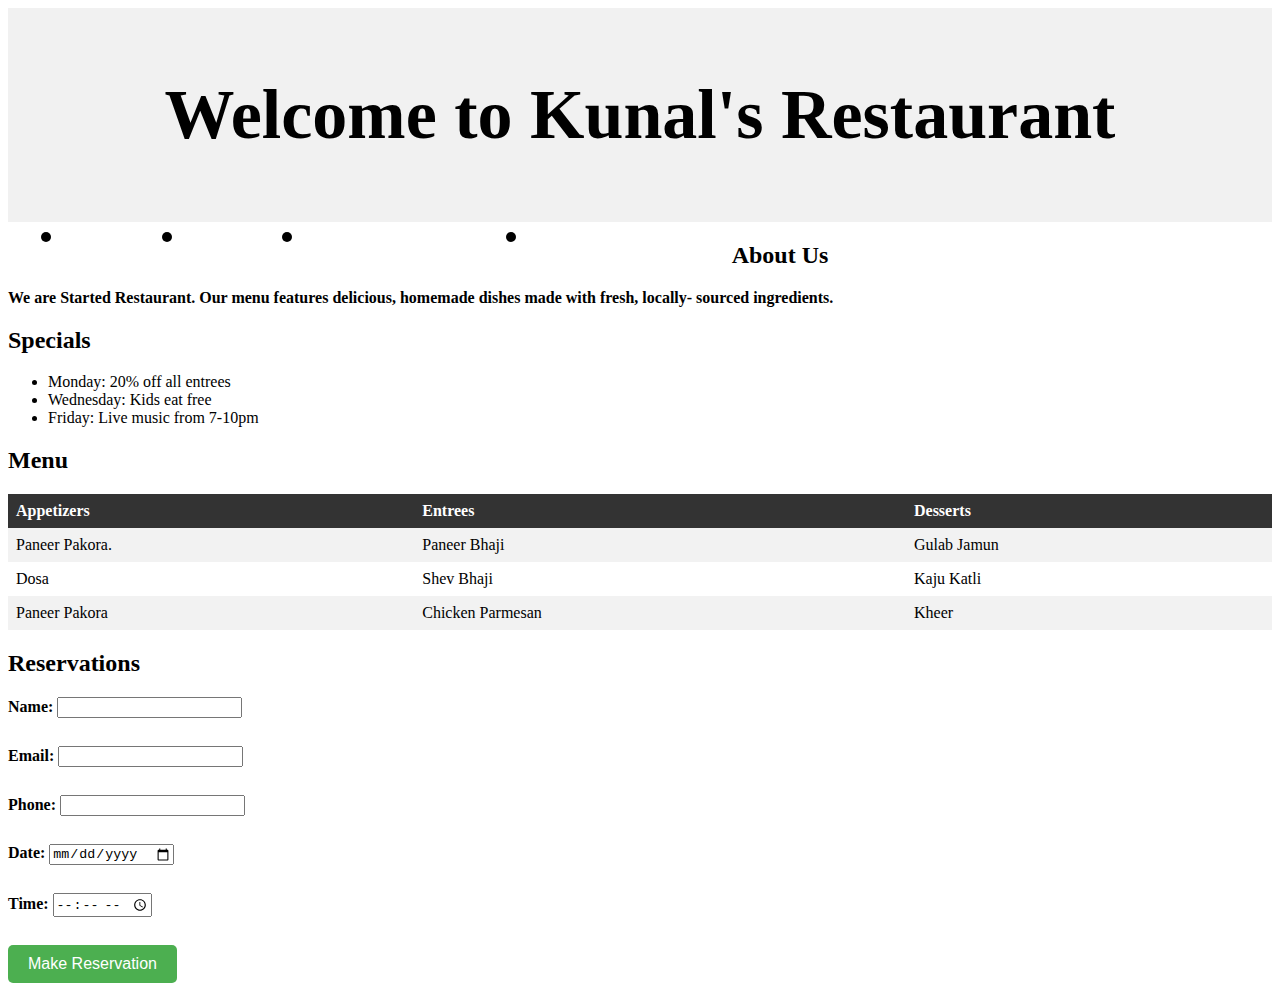
<file: Web Technology Laboratory/WT-Pract-02/index.html>
<!DOCTYPE html>
<html>
<head>
<meta charset="UTF-8">
<title>Welcome to Kunal Restaurant</title>
<!-- External CSS style sheet -->
<link rel="stylesheet" type="text/css" href="style.css">
</head>
<body>
<!-- Header section -->
<header>
<h1>Welcome to Kunal's Restaurant</h1>
<nav>
<ul>
<li><a href="#">Home</a></li>
<li><a href="#">Menu</a></li>
<li><a href="#">Reservations</a></li>
<li><a href="#">Contact Us</a></li>
</ul>
</nav>
</header>
<!-- Main content section -->
<main>
<h2>About Us</h2>

<p><b>We are Started Restaurant. Our menu features delicious, homemade dishes made with fresh, locally-
sourced ingredients.</b></p>

<h2>Specials</h2>
<ul>
  <li>Monday: 20% off all entrees</li>
<li>Wednesday: Kids eat free</li>
<li>Friday: Live music from 7-10pm</li>
</ul>
<h2>Menu</h2>
<table>
<tr>
<th>Appetizers</th>
<th>Entrees</th>
<th>Desserts</th>
</tr>
<tr>
<td>Paneer Pakora.</td>
<td>Paneer Bhaji</td>
<td>Gulab Jamun</td>
</tr>
<tr>
<td>Dosa</td>
<td>Shev Bhaji</td>
<td>Kaju Katli</td>
</tr>
<tr>
<td>Paneer Pakora</td>
<td>Chicken Parmesan</td>
<td>Kheer</td>
</tr>
</table>
<h2>Reservations</h2>
<form>
<label for="name" style="font-weight: bold;">Name:</label>
<input type="text" id="name" name="name" required style="margin-bottom: 10px;"><br><br>
<label for="email" style="font-weight: bold;">Email:</label>
<input type="email" id="email" name="email" required style="margin-bottom: 10px;"><br><br>
<label for="phone" style="font-weight: bold;">Phone:</label>
<input type="tel" id="phone" name="phone" style="margin-bottom: 10px;"><br><br>
<label for="date" style="font-weight: bold;">Date:</label>
<input type="date" id="date" name="date" required style="margin-bottom: 10px;"><br><br>
<label for="time" style="font-weight: bold;">Time:</label>
<input type="time" id="time" name="time" required style="margin-bottom: 10px;"><br><br>
<input type="submit" value="Make Reservation" style="background-color: #4CAF50; border: none; color:
white; padding: 10px 20px; text-align: center; text-decoration: none; display: inline-block; font-size: 16px; cursor:
pointer; border-radius: 5px;">
</form>
</main>
</body>
</html>
</file>
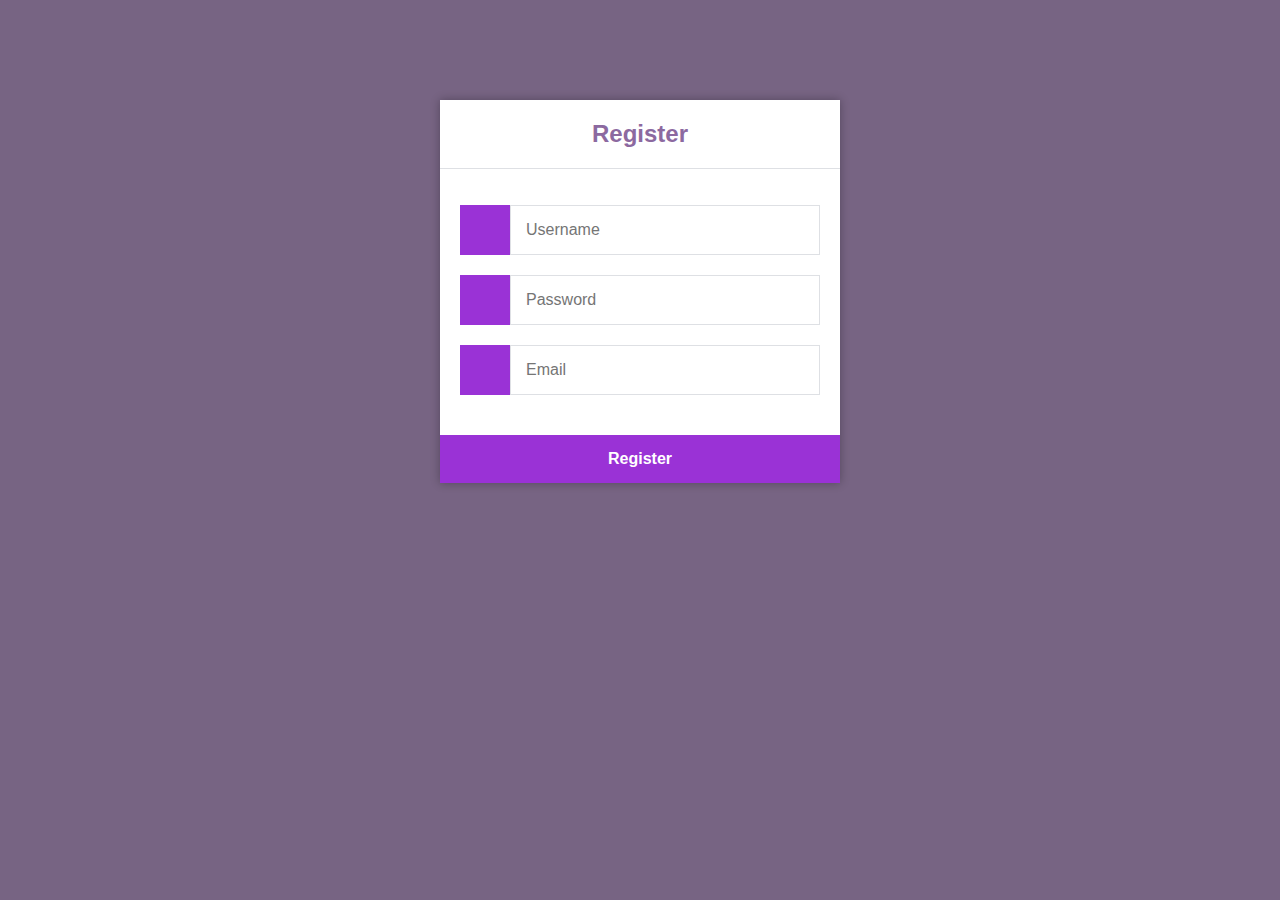
<file: Web Technology Laboratory/WT-Pract-07/index.html>
<!DOCTYPE html>
<html>
	<head>
		<meta charset="utf-8">
		<title>Register</title>
		<link rel="stylesheet" href="https://cdnjs.cloudflare.com/ajax/libs/font-awesome/6.2.0/css/all.min.css" integrity="sha512-xh6O/CkQoPOWDdYTDqeRdPCVd1SpvCA9XXcUnZS2FmJNp1coAFzvtCN9BmamE+4aHK8yyUHUSCcJHgXloTyT2A==" crossorigin="anonymous" referrerpolicy="no-referrer">
        <link href="style.css" rel="stylesheet" type="text/css">
	</head>
	<body>
		<div class="register">
			<h1>Register</h1>
			<form action="register.php" method="post" autocomplete="off">
				<label for="username">
					<i class="fas fa-user"></i>
				</label>
				<input type="text" name="username" placeholder="Username" id="username" required>
				<label for="password">
					<i class="fas fa-lock"></i>
				</label>
				<input type="password" name="password" placeholder="Password" id="password" required>
				<label for="email">
					<i class="fas fa-envelope"></i>
				</label>
				<input type="email" name="email" placeholder="Email" id="email" required>
				<input type="submit" value="Register">
			</form>
		</div>
	</body>
</html>
</file>
<file: Web Technology Laboratory/WT-Pract-02/style.css>
style.css:
/* External CSS style sheet */
nav ul {
list-style-type: none;
margin: 0;
padding: 0;
overflow: hidden;
background-color: #333;
}
nav li {
float: left;
}
nav li a {
display: block;
color: white;
text-align: center;
padding: 14px 16px;
text-decoration: none;
}
nav li a:hover {
background-color: #111;
}
table {
border-collapse: collapse;
width: 100%;
}
th, td {
text-align: left;
padding: 8px;
}
th {
background-color: #333;
color: white;
}
tr:nth-child(even) {
background-color: #f2f2f2;
}
/* Inline CSS style for image */
img {
border: 1px solid #ddd;
border-radius: 4px;
padding: 5px;
width: 100px;
height: 100px;
}
/* Internal CSS style for header */
header {
background-color: #f1f1f1;
padding: 20px;
text-align: center;
font-size: 35px;
font-weight: bold;
}
</file>
<file: Web Technology Laboratory/WT-Pract-07/style.css>
* {
    box-sizing: border-box;
    font-family: -apple-system, BlinkMacSystemFont, "segoe ui", roboto, oxygen, ubuntu, cantarell, "fira sans", "droid sans", "helvetica neue", Arial, sans-serif;
    font-size: 16px;
}
body {
    background-color: #776483;;
    margin: 0;
}
.register {
    width: 400px;
    background-color: #ffffff;
    box-shadow: 0 0 9px 0 rgba(0, 0, 0, 0.3);
    margin: 100px auto;
}
.register h1 {
    text-align: center;
    color: #8c69a0;
    font-size: 24px;
    padding: 20px 0 20px 0;
    border-bottom: 1px solid #dee0e4;
}
.register form {
    display: flex;
    flex-wrap: wrap;
    justify-content: center;
    padding-top: 20px;
}
.register form label {
    display: flex;
    justify-content: center;
    align-items: center;
    width: 50px;
   height: 50px;
    background-color: #9a32d6;
    color: #ffffff;
}
.register form input[type="password"], .register form input[type="text"], .register form input[type="email"] {
    width: 310px;
    height: 50px;
    border: 1px solid #dee0e4;
    margin-bottom: 20px;
    padding: 0 15px;
}
.register form input[type="submit"] {
    width: 100%;
    padding: 15px;
    margin-top: 20px;
    background-color: #9a32d6;
   border: 0;
    cursor: pointer;
    font-weight: bold;
    color: #ffffff;
    transition: background-color 0.2s;
}
.register form input[type="submit"]:hover {
  background-color: #9a32d6;
    transition: background-color 0.2s;
}
</file>
